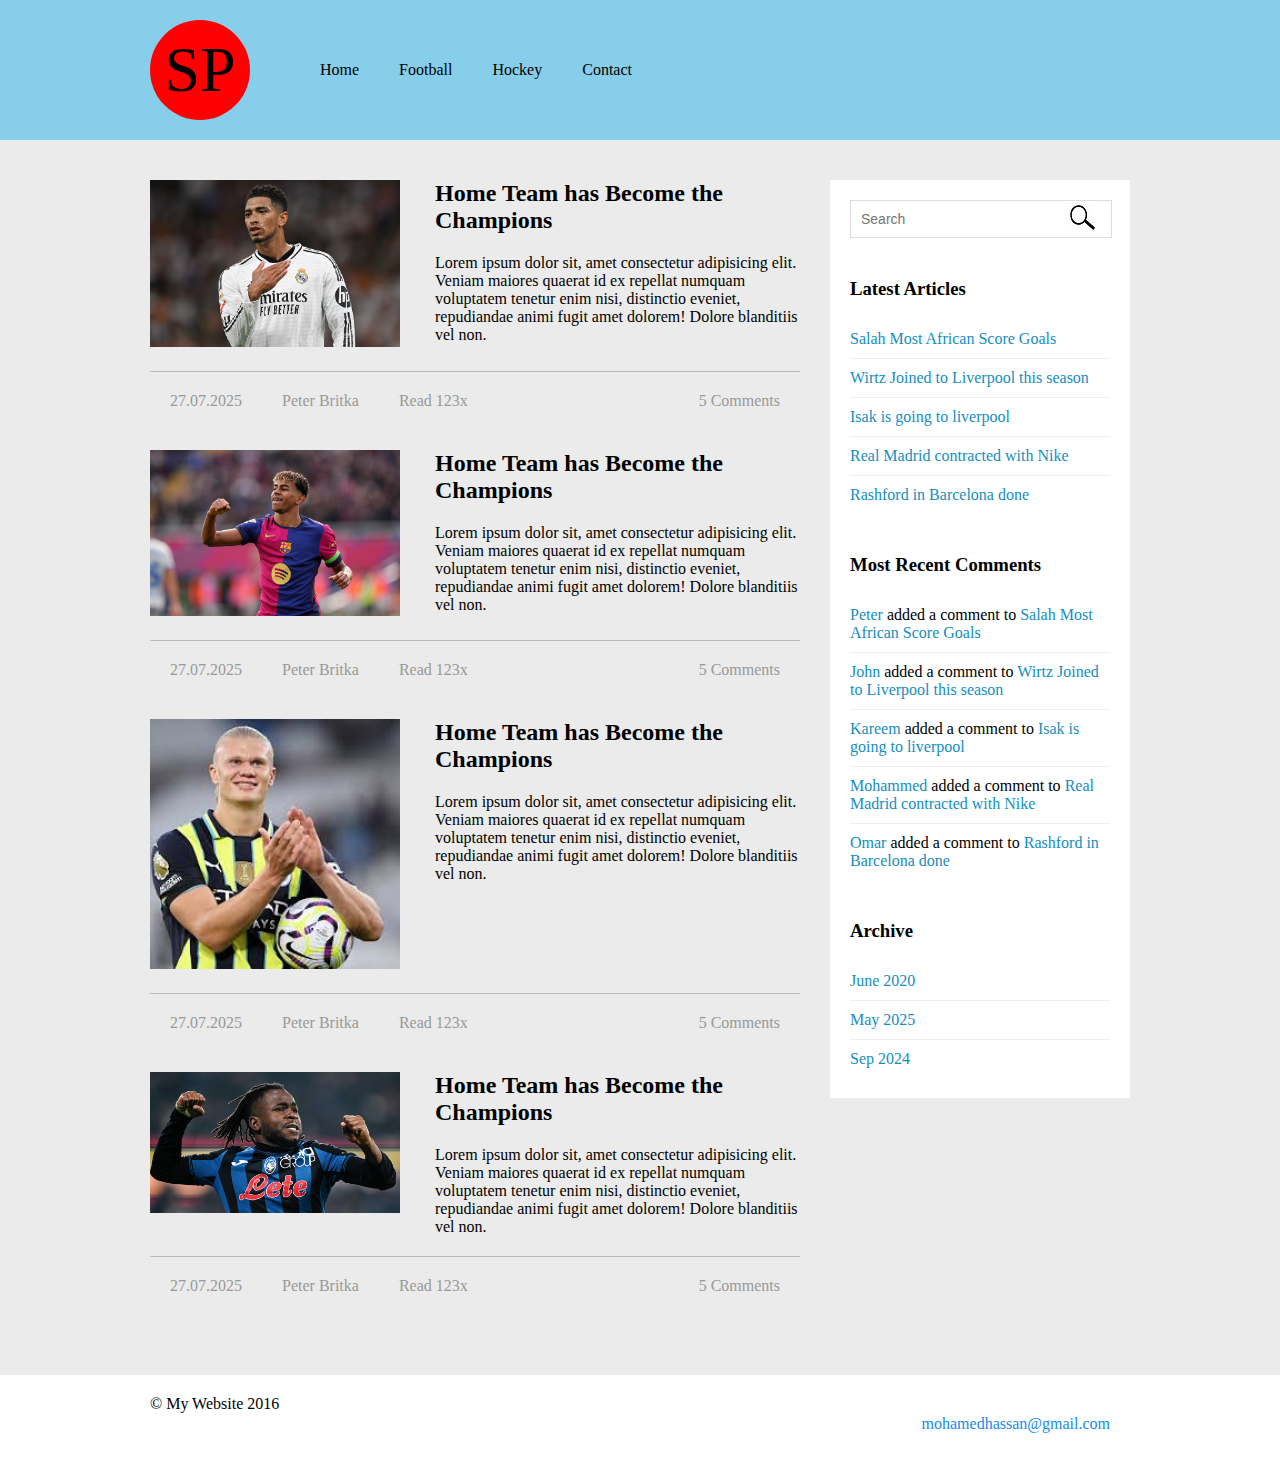
<file: index.html>
<!DOCTYPE html>
<html lang="en">
<head>
    <meta charset="UTF-8">
    <meta http-equiv="X-UA-Compatible" content="IE=edge">
    <meta name="viewport" content="width=device-width, initial-scale=1.0">
    <meta charset="utf-8">
    <title>Sport Blog</title>
    <link rel="stylesheet" href="css/style.css">
</head>
<body>
    <div id="wrapper">
        <header>
            <div class="content">
            <a href="index.html">
                <div id="logo">SP</div>
            </a>
            <nav>
                <ul>
                    <li><a href="index.html">Home</a></li>
                    <li><a href="">Football</a></li>
                    <li><a href="">Hockey</a></li>
                    <li><a href="contact.html">Contact</a></li>
                </ul>
            </nav>
            <div class="clearfix"></div>
        </div>
        </header>

        <div id="main">
            <div class="content">
            <div class="articles">
                <article>
                    <div class="inner">
                    <a href="post.html" target="_blank">
                        <img src="images/player.jpg" alt="player" width="250px">
                    </a>
                    <div class="excerpt">
                        <h2>
                            <a href="post.html">
                                Home Team has Become the Champions
                            </a>
                        </h2>
                        Lorem ipsum dolor sit, amet consectetur adipisicing elit. Veniam maiores quaerat id ex repellat numquam voluptatem tenetur enim nisi, distinctio eveniet, repudiandae animi fugit amet dolorem! Dolore blanditiis vel non.
                    </div>
                    <div class="clearfix"></div>
                </div>
                
                <div class="bottom">
                    <div class="date">27.07.2025</div>
                    <div class="author">Peter Britka</div>
                    <div class="count">Read 123x</div>
                    <div class="comments">5 Comments</div>
                </div>
                <div class="clearfix"></div>
                </article>
                <article>
                    <div class="inner">
                    <a href="post.html" target="_blank">
                        <img src="images/player2.jpg" alt="player" width="250px">
                    </a>
                    <div class="excerpt">
                        <h2>
                            <a href="post.html">
                                Home Team has Become the Champions
                            </a>
                        </h2>
                        Lorem ipsum dolor sit, amet consectetur adipisicing elit. Veniam maiores quaerat id ex repellat numquam voluptatem tenetur enim nisi, distinctio eveniet, repudiandae animi fugit amet dolorem! Dolore blanditiis vel non.
                    </div>
                    <div class="clearfix"></div>
                </div>
                
                <div class="bottom">
                    <div class="date">27.07.2025</div>
                    <div class="author">Peter Britka</div>
                    <div class="count">Read 123x</div>
                    <div class="comments">5 Comments</div>
                </div>
                <div class="clearfix"></div>
                </article>
                <article>
                    <div class="inner">
                    <a href="post.html" target="_blank">
                        <img src="images/player3.jpg" alt="player" width="250px">
                    </a>
                    <div class="excerpt">
                        <h2>
                            <a href="post.html">
                                Home Team has Become the Champions
                            </a>
                        </h2>
                        Lorem ipsum dolor sit, amet consectetur adipisicing elit. Veniam maiores quaerat id ex repellat numquam voluptatem tenetur enim nisi, distinctio eveniet, repudiandae animi fugit amet dolorem! Dolore blanditiis vel non.
                    </div>
                    <div class="clearfix"></div>
                </div>
                
                <div class="bottom">
                    <div class="date">27.07.2025</div>
                    <div class="author">Peter Britka</div>
                    <div class="count">Read 123x</div>
                    <div class="comments">5 Comments</div>
                </div>
                <div class="clearfix"></div>
                </article>
                <article>
                    <div class="inner">
                    <a href="post.html" target="_blank">
                        <img src="images/player4.jpg" alt="player" width="250px">
                    </a>
                    <div class="excerpt">
                        <h2>
                            <a href="post.html">
                                Home Team has Become the Champions
                            </a>
                        </h2>
                        Lorem ipsum dolor sit, amet consectetur adipisicing elit. Veniam maiores quaerat id ex repellat numquam voluptatem tenetur enim nisi, distinctio eveniet, repudiandae animi fugit amet dolorem! Dolore blanditiis vel non.
                    </div>
                    <div class="clearfix"></div>
                </div>
                
                <div class="bottom">
                    <div class="date">27.07.2025</div>
                    <div class="author">Peter Britka</div>
                    <div class="count">Read 123x</div>
                    <div class="comments">5 Comments</div>
                </div>
                <div class="clearfix"></div>
                </article>
            </div>
            <div class="sidebar">
                <form method="post" action="#">
                    <input type="text" name="s" placeholder="Search">
                    <input type="submit" value="submit">
                </form>
                <section>
                    <h3>Latest Articles</h3>
                    <ul>
                        <li><a href="post.html">Salah Most African Score Goals</a></li>
                        <li><a href="post.html">Wirtz Joined to Liverpool this season</a></li>
                        <li><a href="post.html">Isak is going to liverpool</a></li>
                        <li><a href="post.html">Real Madrid contracted with Nike</a></li>
                        <li><a href="post.html">Rashford in Barcelona done</a></li>
                    </ul>
                </section>
                <section>
                    <h3>Most Recent Comments</h3>
                    <ul>
                        <li>
                        <a href="">Peter</a> added a comment to 
                        <a href="post.html">Salah Most African Score Goals</a>
                        </li>
                        <li>
                        <a href="">John</a> added a comment to 
                        <a href="post.html">Wirtz Joined to Liverpool this season</a>
                        </li>
                        <li>
                            <a href="">Kareem</a> added a comment to 
                        <a href="post.html">Isak is going to liverpool</a>
                        </li>
                        <li>
                        <a href="">Mohammed</a> added a comment to 
                        <a href="post.html">Real Madrid contracted with Nike</a>
                        </li>
                        <li>
                        <a href="">Omar</a> added a comment to 
                        <a href="post.html">Rashford in Barcelona done</a>
                        </li>
                    </ul>
                </section>
                <section>
                    <h3>Archive</h3>
                    <ul>
                        <li><a href="blog.html">June 2020</a></li>
                        <li><a href="blog.html">May 2025</a></li>
                        <li><a href="blog.html">Sep 2024</a></li>
                    </ul>
                </section>
            </div>
            <div class="clearfix"></div>
        </div>
    </div>
    <footer>
        <div class="copyright">
            &copy; My Website 2016
        </div>
        <div class="contact">
            <a href="mailto:mohamedhassan@gmail.com">mohamedhassan@gmail.com</a>
        </div>
        <div class="clearfix"></div>
    </footer>
    </div>
</body>
</html>
</file>
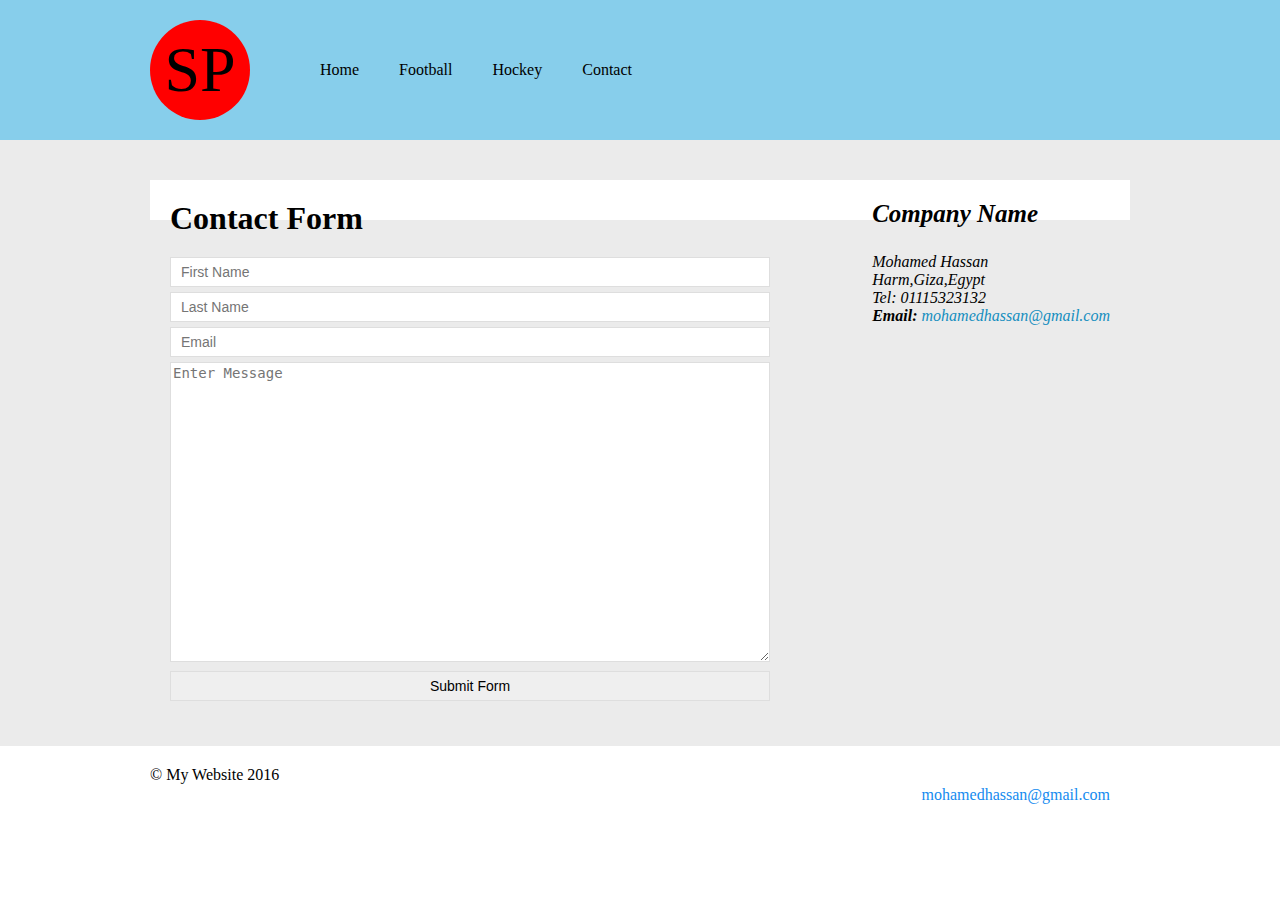
<file: contact.html>
<!DOCTYPE html>
<html lang="en">
<head>
    <meta charset="UTF-8">
    <meta http-equiv="X-UA-Compatible" content="IE=edge">
    <meta name="viewport" content="width=device-width, initial-scale=1.0">
    <meta charset="utf-8">
    <title>Contact Us</title>
    <link rel="stylesheet" href="css/style.css">
</head>
<body>
    <div id="wrapper">
        <header>
            <div class="content">
            <a href="index.html">
                <div id="logo">SP</div>
            </a>
            <nav>
                <ul>
                    <li><a href="index.html">Home</a></li>
                    <li><a href="index.html">Football</a></li>
                    <li><a href="index.html">Hockey</a></li>
                    <li><a href="contact.html">Contact</a></li>
                </ul>
            </nav>
            <div class="clearfix"></div>
        </div>
        </header>

        <div id="main">
            <div class="content">
                <div class="contact">
                <form action="#" method="post">
                    <h1>Contact Form</h1>
                    <div class="input-row">
                        <input type="text" name="first_name" placeholder="First Name">
                    </div>
                    <div class="input-row">
                        <input type="text" name="last_name" placeholder="Last Name">
                    </div>
                    <div class="input-row">
                        <input type="email" name="email" placeholder="Email">
                    </div>
                    <div class="input-row">
                        <textarea name="message" placeholder="Enter Message"></textarea>
                    </div>
                    <div class="input-row">
                       <input type="submit" value="Submit Form" class="btn_form">
                    </div>
                </form>
                <address>
                    <p class="company"><strong>Company Name</strong></p>
                    <p>
                        Mohamed Hassan <br>
                        Harm,Giza,Egypt <br>
                        Tel: 01115323132 <br>
                        <b>Email: </b><a href="mailto:infp@gmail.com">mohamedhassan@gmail.com</a>
                    </p>
                </address>
            </div>
            <div class="clearfix"></div>
        </div>
        </div>
    </div>
    <footer>
        <div class="copyright">
            &copy; My Website 2016
        </div>
        <div class="contact">
            <a href="mailto:mohamedhassan@gmail.com">mohamedhassan@gmail.com</a>
        </div>
        <div class="clearfix"></div>
    </footer>
    </div>
</body>
</html>
</file>
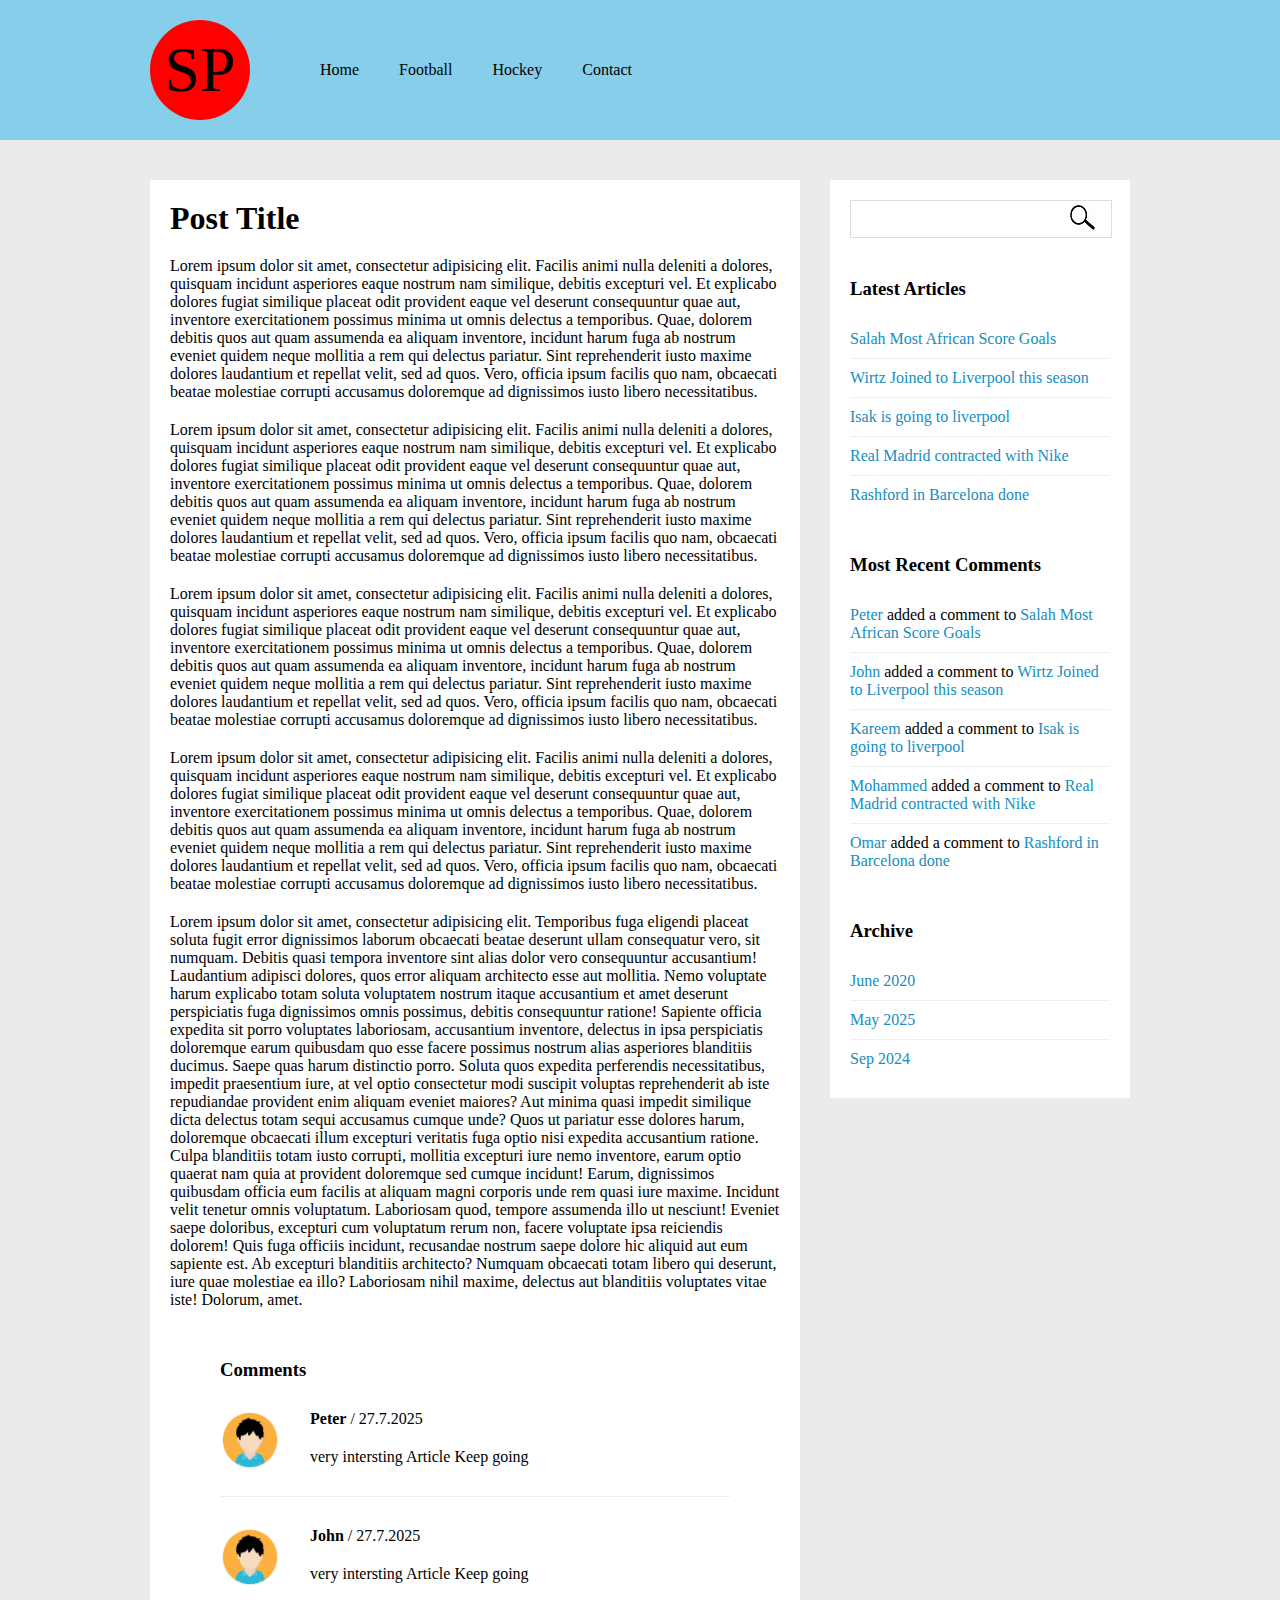
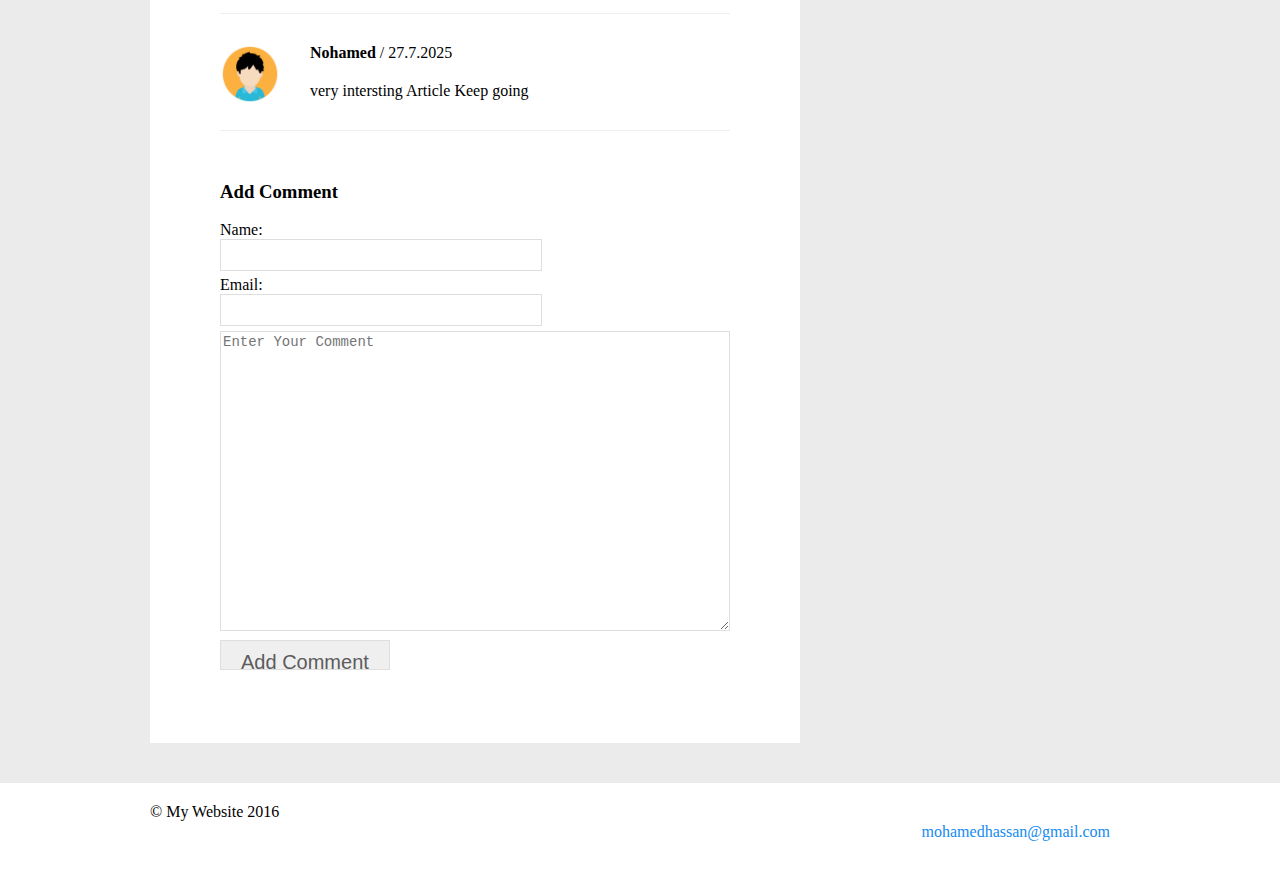
<file: post.html>
<!DOCTYPE html>
<html lang="en">
<head>
    <meta charset="UTF-8">
    <meta http-equiv="X-UA-Compatible" content="IE=edge">
    <meta name="viewport" content="width=device-width, initial-scale=1.0">
    <meta charset="utf-8">
    <title>Post</title>
    <link rel="stylesheet" href="css/style.css">
</head>
<body>
    <div id="wrapper">
        <header>
            <div class="content">
            <a href="index.html">
                <div id="logo">SP</div>
            </a>
            <nav>
                <ul>
                    <li><a href="index.html">Home</a></li>
                    <li><a href="">Football</a></li>
                    <li><a href="">Hockey</a></li>
                    <li><a href="">Contact</a></li>
                </ul>
            </nav>
            <div class="clearfix"></div>
        </div>
        </header>

        <div id="main">
            <div class="content">
            <div class="single-post">
                <article>
                    <h1>
                        Post Title
                    </h1>
                    <p>
                        Lorem ipsum dolor sit amet, consectetur adipisicing elit. Facilis animi nulla deleniti a dolores, quisquam incidunt asperiores eaque nostrum nam similique, debitis excepturi vel. Et explicabo dolores fugiat similique placeat odit provident eaque vel deserunt consequuntur quae aut, inventore exercitationem possimus minima ut omnis delectus a temporibus. Quae, dolorem debitis quos aut quam assumenda ea aliquam inventore, incidunt harum fuga ab nostrum eveniet quidem neque mollitia a rem qui delectus pariatur. Sint reprehenderit iusto maxime dolores laudantium et repellat velit, sed ad quos. Vero, officia ipsum facilis quo nam, obcaecati beatae molestiae corrupti accusamus doloremque ad dignissimos iusto libero necessitatibus.
                    </p>
                    <p>
                        Lorem ipsum dolor sit amet, consectetur adipisicing elit. Facilis animi nulla deleniti a dolores, quisquam incidunt asperiores eaque nostrum nam similique, debitis excepturi vel. Et explicabo dolores fugiat similique placeat odit provident eaque vel deserunt consequuntur quae aut, inventore exercitationem possimus minima ut omnis delectus a temporibus. Quae, dolorem debitis quos aut quam assumenda ea aliquam inventore, incidunt harum fuga ab nostrum eveniet quidem neque mollitia a rem qui delectus pariatur. Sint reprehenderit iusto maxime dolores laudantium et repellat velit, sed ad quos. Vero, officia ipsum facilis quo nam, obcaecati beatae molestiae corrupti accusamus doloremque ad dignissimos iusto libero necessitatibus.
                    </p>
                    <p>
                        Lorem ipsum dolor sit amet, consectetur adipisicing elit. Facilis animi nulla deleniti a dolores, quisquam incidunt asperiores eaque nostrum nam similique, debitis excepturi vel. Et explicabo dolores fugiat similique placeat odit provident eaque vel deserunt consequuntur quae aut, inventore exercitationem possimus minima ut omnis delectus a temporibus. Quae, dolorem debitis quos aut quam assumenda ea aliquam inventore, incidunt harum fuga ab nostrum eveniet quidem neque mollitia a rem qui delectus pariatur. Sint reprehenderit iusto maxime dolores laudantium et repellat velit, sed ad quos. Vero, officia ipsum facilis quo nam, obcaecati beatae molestiae corrupti accusamus doloremque ad dignissimos iusto libero necessitatibus.
                    </p>
                    <p>
                        Lorem ipsum dolor sit amet, consectetur adipisicing elit. Facilis animi nulla deleniti a dolores, quisquam incidunt asperiores eaque nostrum nam similique, debitis excepturi vel. Et explicabo dolores fugiat similique placeat odit provident eaque vel deserunt consequuntur quae aut, inventore exercitationem possimus minima ut omnis delectus a temporibus. Quae, dolorem debitis quos aut quam assumenda ea aliquam inventore, incidunt harum fuga ab nostrum eveniet quidem neque mollitia a rem qui delectus pariatur. Sint reprehenderit iusto maxime dolores laudantium et repellat velit, sed ad quos. Vero, officia ipsum facilis quo nam, obcaecati beatae molestiae corrupti accusamus doloremque ad dignissimos iusto libero necessitatibus.
                    </p>
                    <p>
                        Lorem ipsum dolor sit amet, consectetur adipisicing elit. Temporibus fuga eligendi placeat soluta fugit error dignissimos laborum obcaecati beatae deserunt ullam consequatur vero, sit numquam. Debitis quasi tempora inventore sint alias dolor vero consequuntur accusantium! Laudantium adipisci dolores, quos error aliquam architecto esse aut mollitia. Nemo voluptate harum explicabo totam soluta voluptatem nostrum itaque accusantium et amet deserunt perspiciatis fuga dignissimos omnis possimus, debitis consequuntur ratione! Sapiente officia expedita sit porro voluptates laboriosam, accusantium inventore, delectus in ipsa perspiciatis doloremque earum quibusdam quo esse facere possimus nostrum alias asperiores blanditiis ducimus. Saepe quas harum distinctio porro. Soluta quos expedita perferendis necessitatibus, impedit praesentium iure, at vel optio consectetur modi suscipit voluptas reprehenderit ab iste repudiandae provident enim aliquam eveniet maiores? Aut minima quasi impedit similique dicta delectus totam sequi accusamus cumque unde? Quos ut pariatur esse dolores harum, doloremque obcaecati illum excepturi veritatis fuga optio nisi expedita accusantium ratione. Culpa blanditiis totam iusto corrupti, mollitia excepturi iure nemo inventore, earum optio quaerat nam quia at provident doloremque sed cumque incidunt! Earum, dignissimos quibusdam officia eum facilis at aliquam magni corporis unde rem quasi iure maxime. Incidunt velit tenetur omnis voluptatum. Laboriosam quod, tempore assumenda illo ut nesciunt! Eveniet saepe doloribus, excepturi cum voluptatum rerum non, facere voluptate ipsa reiciendis dolorem! Quis fuga officiis incidunt, recusandae nostrum saepe dolore hic aliquid aut eum sapiente est. Ab excepturi blanditiis architecto? Numquam obcaecati totam libero qui deserunt, iure quae molestiae ea illo? Laboriosam nihil maxime, delectus aut blanditiis voluptates vitae iste! Dolorum, amet.
                    </p>
                </article>
                <div class="comments">
                    <h3>Comments</h3>
                    <div class="single-comment">
                        <div class="avatar">
                            <img src="images/avatar.png" alt="avatar" width="60px">
                        </div>
                        <div class="details">
                            <p class="name"><b>Peter</b> / 27.7.2025</p>
                            <p class="text">very intersting Article Keep going</p>
                        </div>
                        <div class="clearfix"></div>
                    </div>
                    <div class="single-comment">
                        <div class="avatar">
                            <img src="images/avatar.png" alt="avatar" width="60px">
                        </div>
                        <div class="details">
                            <p class="name"><b>John</b> / 27.7.2025</p>
                            <p class="text">very intersting Article Keep going</p>
                        </div>
                        <div class="clearfix"></div>
                    </div>
                    <div class="single-comment">
                        <div class="avatar">
                            <img src="images/avatar.png" alt="avatar" width="60px">
                        </div>
                        <div class="details">
                            <p class="name"><b>Nohamed</b> / 27.7.2025</p>
                            <p class="text">very intersting Article Keep going</p>
                        </div>
                        <div class="clearfix"></div>
                    </div>
                    <h3 class="add-comment">Add Comment</h3>
                    <form action="#" method="post">
                        <div class="input-row">
                            <label for="name">Name:</label>
                            <input type="text" name="name" id="name">
                        </div>
                        <div class="input-row">
                            <label for="email">Email:</label>
                            <input type="email" name="email" id="email">
                        </div>
                        <div class="input-row">
                            <textarea name="comment" placeholder="Enter Your Comment"></textarea>
                        </div>
                        <div class="input-row">
                            <input type="submit" value="Add Comment" class="btn-comment">
                        </div>
                    </form>
                </div>
            </div>
            <div class="sidebar">
                <form method="post" action="#">
                    <input type="text" name="s">
                    <input type="submit" value="submit">
                </form>
                <section>
                    <h3>Latest Articles</h3>
                    <ul>
                        <li><a href="post.html">Salah Most African Score Goals</a></li>
                        <li><a href="post.html">Wirtz Joined to Liverpool this season</a></li>
                        <li><a href="post.html">Isak is going to liverpool</a></li>
                        <li><a href="post.html">Real Madrid contracted with Nike</a></li>
                        <li><a href="post.html">Rashford in Barcelona done</a></li>
                    </ul>
                </section>
                <section>
                    <h3>Most Recent Comments</h3>
                    <ul>
                        <li>
                        <a href="">Peter</a> added a comment to 
                        <a href="post.html">Salah Most African Score Goals</a>
                        </li>
                        <li>
                        <a href="">John</a> added a comment to 
                        <a href="post.html">Wirtz Joined to Liverpool this season</a>
                        </li>
                        <li>
                            <a href="">Kareem</a> added a comment to 
                        <a href="post.html">Isak is going to liverpool</a>
                        </li>
                        <li>
                        <a href="">Mohammed</a> added a comment to 
                        <a href="post.html">Real Madrid contracted with Nike</a>
                        </li>
                        <li>
                        <a href="">Omar</a> added a comment to 
                        <a href="post.html">Rashford in Barcelona done</a>
                        </li>
                    </ul>
                </section>
                <section>
                    <h3>Archive</h3>
                    <ul>
                        <li><a href="blog.html">June 2020</a></li>
                        <li><a href="blog.html">May 2025</a></li>
                        <li><a href="blog.html">Sep 2024</a></li>
                    </ul>
                </section>
            </div>
            <div class="clearfix"></div>
        </div>
    </div>
    <footer>
        <div class="copyright">
            &copy; My Website 2016
        </div>
        <div class="contact">
            <a href="mailto:mohamedhassan@gmail.com">mohamedhassan@gmail.com</a>
        </div>
        <div class="clearfix"></div>
    </footer>
    </div>
</body>
</html>
</file>
<file: css/style.css>
body{
    margin : 0;
}


header{
    background-color: skyblue;
    padding : 20px 0;
}

#logo{
    width : 100px;
    height : 100px;
    background-color: red;
    font-size: 64px;
    text-align: center;
    line-height: 100px;
    border-radius: 50px;
    float : left;
}

a{
    text-decoration: none;
    color : black;
}

ul{
    list-style-type: none;
    padding: 0;
    margin : 0;
}

a:hover{
    text-decoration: underline;
}

nav{
    display : table;
    height : 100px;
}

nav ul{
    display: table-cell;
    vertical-align: middle;
    list-style-type: none;
    padding : 0 0 0 50px;
}

nav ul li{
    float : left;
    padding : 20px;
}

.content,
footer{
    width : 980px;
    margin : 0 auto;
}

#main {
    background: #ebebeb;
    padding : 40px 0;
}

#main .inner{
    padding-bottom: 20px;;
}

#main article h2{
    margin : 0 0 20px;
}

.clearfix{
    clear : both;
}

#main .articles{
    float: left;
    width : 650px;
}

#main article{
    margin-bottom : 20px;
}

#main .articles .excerpt{
    float : right;
    width : 365px;
}

#main .articles .bottom{
    border-top: 1px solid #9999;
    color : #999;
    padding : 20px 0 ;
    float : left;
    width : 100%;
}

#main .articles .bottom .comments{
    float : right;
}

#main .articles .bottom > div{
    float : left;
    padding : 0 20px;
}

#main .sidebar{
    float : right;
    width : 260px;
    min-height: 100px;
    background-color: white;
    padding : 20px;
}

#main .sidebar form{
    position: relative;
}

#main .sidebar input{
    padding: 10px;
    padding-right : 30px;
    border : 1px solid #ddd;
    width : 220px;
    height: auto;
}

#main .sidebar input[type="submit"]{
    background: url('../images/search-icon.jpg');
    background-repeat: no-repeat;
    width : 25px;
    height : 25px;
    text-indent: -9999px;
    border: none;
    position: absolute;
    top : 5px;
    right : 0;
}

#main .sidebar a{
    color : #158ebf
}

#main .sidebar ul li {
    padding : 10px 0;
    border-bottom: 1px solid #eee;
}

#main .sidebar ul li:last-child{
    border-bottom : none;
}

#main .sidebar h3{
    margin : 40px 0 20px;
}

footer {
    padding: 20px 0;
}

footer .copyright{
    float : left;
}

footer .contact{
    float : right;
}

footer a{
    color : #158bef
}

/* Single Post */

#main .single-post{
    float :left;
    width : 610px;
    padding : 20px;
    background-color: white;
}

#main h1{
    margin : 0 0 20px;
    font-size : 32px;
}

.single-post .comments {
    margin : 50px;
}

.comments .single-comment{
    border-bottom: 1px solid #eee;
    margin-bottom: 20px ;
    padding: 10px 0;
}

.comments .avatar{
    float : left;
}

.comments .avatar img{
    margin-right: 30px;
}

.comments .details{
    float : left;
}

p{
    margin : 0 0 20px;
}

h3.add-comment{
    margin-top : 50px;
}

.comments label{
    display: inline-block;
    width : 100%;
}

form input{
    width : 300px;
    height : 30px;
    padding : 0 10px;
    font-size: 14px;
    border : 1px solid #dedede;
}

form .input-row{
    margin : 5px 0;
}

form textarea{
    width : 100%;
    height : 300px;
    font-size: 14px;
    border : 1px solid #dedede;
    box-sizing: border-box;
}

form .input-row .btn-comment{
    font-size: 20px;
    color : #5c5c5c;
    width : auto;
    padding : 10px 20px;
    cursor: pointer;
}

.btn-form{
    font-size: 20px;
    color : #5c5c5c;
    width : auto;
    padding : 10px 20px;
    cursor: pointer;
}

.btn-comment:hover{
    background-color: #999;
}

/* Contact */

.contact{
    background-color: white;
    padding : 20px;
}

.contact form{
    float : left;
    width : 600px;
    margin-right: 50px;
}

.contact address{
    float : right;
}

.contact address .company{
    font-size : 25px;
    margin-bottom: 25px;
}

.contact form input{
    width : 100%;
    box-sizing: border-box;
}

.contact address a {
    margin-top : 30px;
    color : #158ebf
}
</file>
